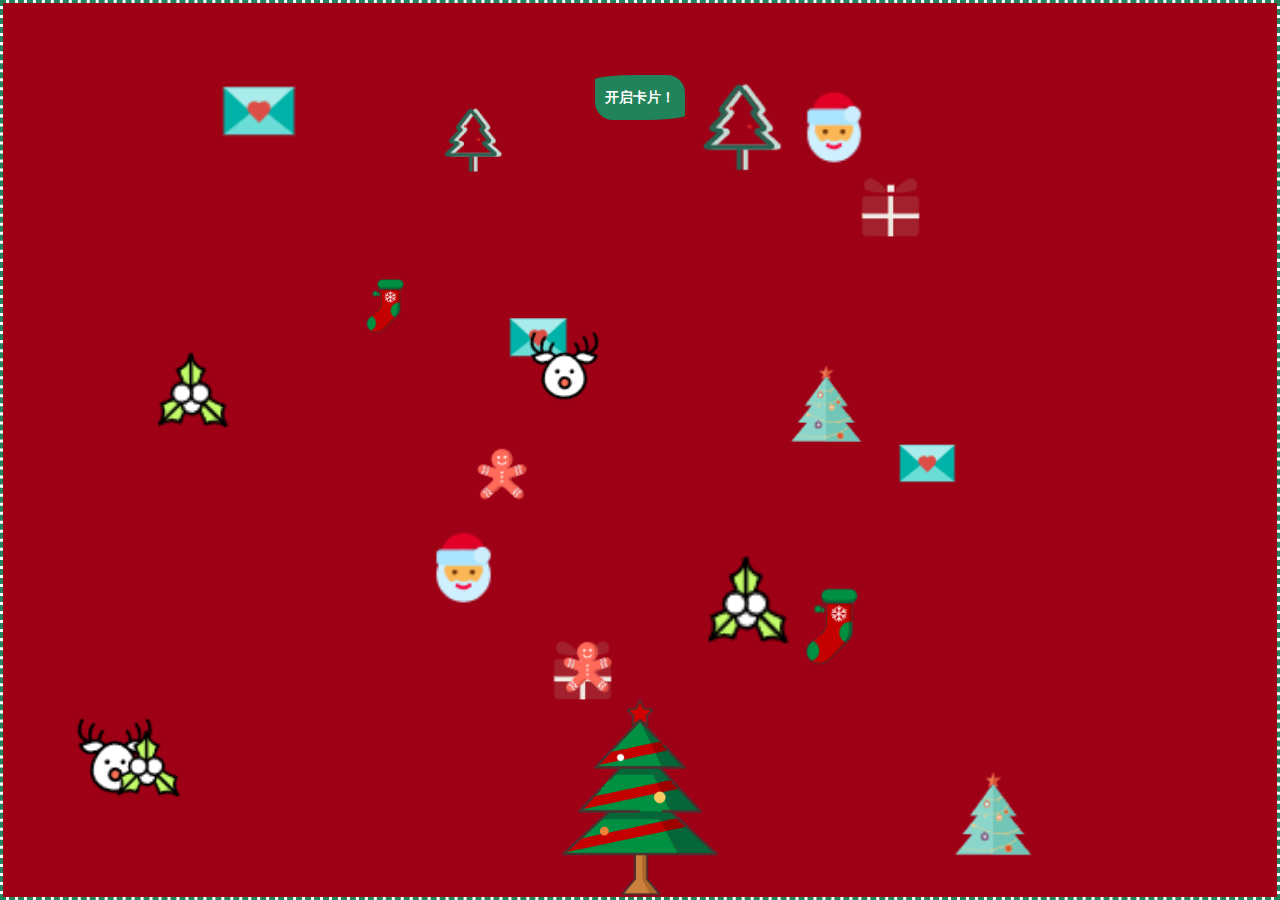
<file: index.html>
<!DOCTYPE html>
<html lang="zh-Hant">
<head>
<meta charset="UTF-8">
<meta name="viewport" content="width=device-width,initial-scale=1,viewport-fit=cover">
<title>to铁蛋老师</title>
<style>
/* ---------- 基本清除 ---------- */
*{margin:0;padding:0;box-sizing:border-box;-webkit-touch-callout:none;-webkit-user-select:none;}
html,body{width:100%;height:100%;overflow:hidden;position:fixed;}
@supports(-webkit-touch-callout:none){html,body{height:-webkit-fill-available;}}

/* ---------- 主場景 ---------- */
#main{width:100vw;height:100vh;position:relative;background:#fff;border:3px dashed #218359;}
.left{width:100%;height:100%;background:#9E0016;position:relative;overflow:hidden;}

/* ---------- 主樹：真正貼底置中 ---------- */
.tree{
 position:absolute;bottom:0;left:50%;
 transform:translateX(-50%);
 width:60vw;max-width:260px;
 pointer-events:none;
}

/* ---------- 開啟按鈕 ---------- */
.btn{
 position:absolute;top:12vh;left:50%;transform:translateX(-50%);
 width:100px;height:50px;background:#218359;border:0;
 border-radius:50% 20%/10% 40%;color:#fff;font-size:15px;font-weight:bold;
 display:flex;align-items:center;justify-content:center;
 animation:heart .8s linear infinite;
}
.link{color:inherit;text-decoration:none;}

/* ---------- 小圖：先藏 ---------- */
.decoration{
 position:absolute;
 display:none;
 animation:heart1 .6s linear infinite;
}
@keyframes heart1{0%{transform:scale(1.07)}80%{transform:scale(1)}100%{transform:scale(.8)}}
@keyframes heart{0%{transform:translateX(-50%) scale(1)}50%{transform:translateX(-50%) scale(1.05)}100%{transform:translateX(-50%) scale(1)}}

/* 橫屏微調 */
@media(orientation:landscape){
 .tree{max-width:200px}
 .btn{top:8vh;width:90px;height:45px;font-size:14px}
}
</style>
</head>
<body>
<div id="main">
  <div class="left">
    <button class="btn"><a href="./2.html" target="_blank" class="link">开启卡片！</a></button>

    <!-- 20 個空標籤，等 JS 隨機填圖 -->
    <img class="decoration">
    <img class="decoration">
    <img class="decoration">
    <img class="decoration">
    <img class="decoration">
    <img class="decoration">
    <img class="decoration">
    <img class="decoration">
    <img class="decoration">
    <img class="decoration">
    <img class="decoration">
    <img class="decoration">
    <img class="decoration">
    <img class="decoration">
    <img class="decoration">
    <img class="decoration">
    <img class="decoration">
    <img class="decoration">
    <img class="decoration">
    <img class="decoration">

    <!-- 主樹 -->
    <img src="./assets/圣诞树.png" alt="" class="tree">
  </div>
</div>

<script>
/* ========= 裝飾圖池子（不含主樹） ========= */
const pool = [
  "主题.png",
  "圣诞-圣诞老人.png",
  "圣诞礼物.png",
  "圣诞花.png",
  "圣诞娃娃.png",
  "圣诞贺卡.png",
  "圣诞袜.png",
  "圣诞鹿.png",
  "镂空圣诞树.png"
];

/* ========= 隨機散落 + 每 4 秒再飛 ========= */
function randomFloat(min, max) {
  return Math.random() * (max - min) + min;
}
function shuffle(arr) {
  return arr.sort(() => Math.random() - 0.5);
}
function scatterIcons() {
  const icons = document.querySelectorAll('.decoration');
  // 每次洗牌後取前 20 張
  const picks = shuffle([...pool]);
  icons.forEach((img, i) => {
    img.src = `./assets/${picks[i % picks.length]}`;
    img.style.top    = randomFloat(5, 85) + 'vh';
    img.style.left   = randomFloat(5, 85) + 'vw';
    img.style.width  = randomFloat(4, 8) + 'vw';
    img.style.display= 'block';
  });
}
document.addEventListener('DOMContentLoaded', () => {
  scatterIcons();
  setInterval(scatterIcons, 4000);
});
</script>
</body>
</html>
</file>
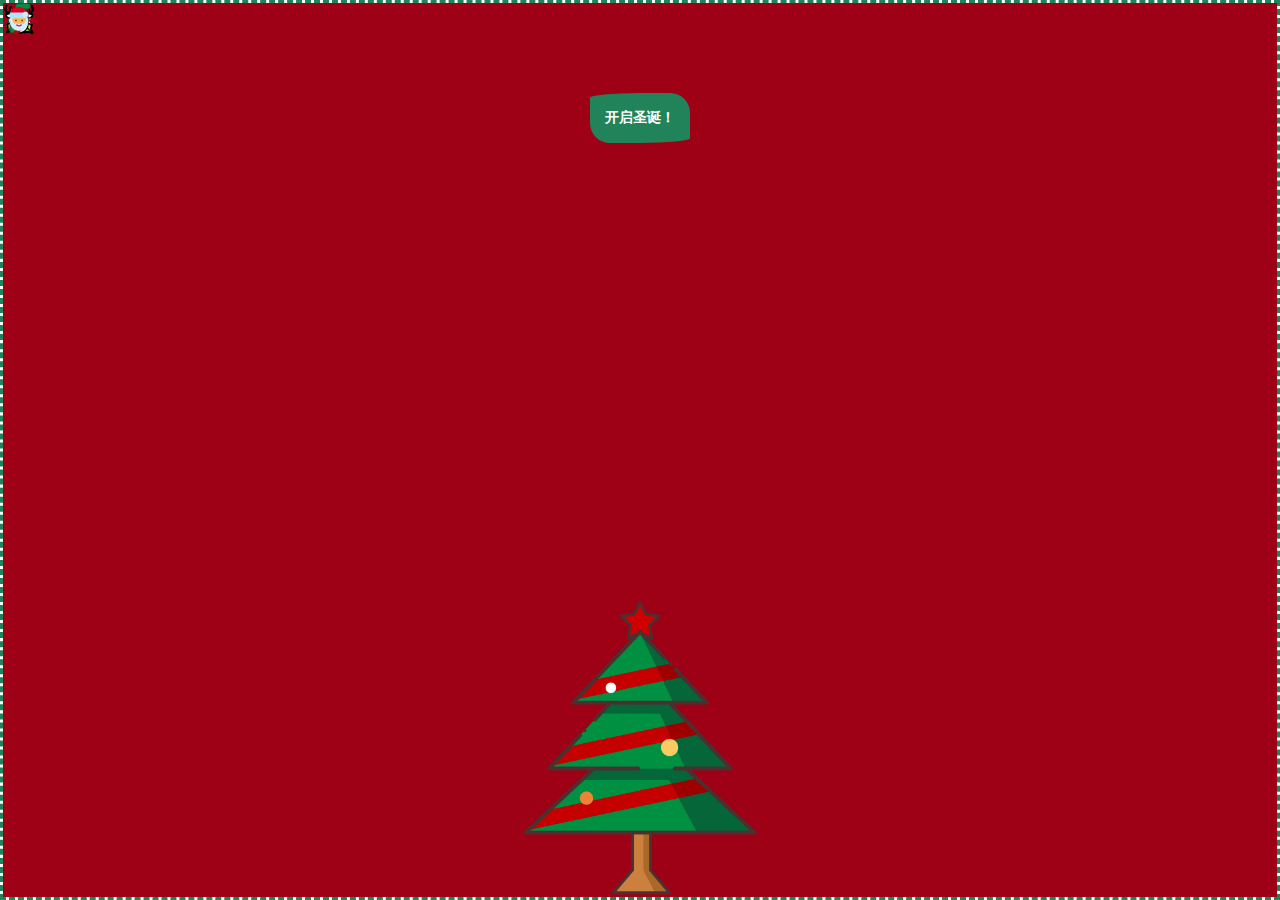
<file: 1.html>
<!DOCTYPE html>
<html lang="en">

<head>
    <meta charset="UTF-8">
    <meta name="viewport" content="width=device-width, initial-scale=1.0">
    <title>Document</title>
</head>
<link rel="stylesheet" href="./1.css">

<body>
    <div id="main">
        <div class="left">

            <button class="btn">
                <a href="./2.html"
                 target="_blank"
                  onclick="onLinkClick" class="link">开启圣诞！</a>
            </button>
            <img src="./assets/主题.png" alt="" class="icon-1">
            <img src="./assets/圣诞礼物.png" alt="" class="icon-2">
            <img src="./assets/圣诞礼物.png" alt="" class="icon-3">
            <img src="./assets/主题.png" alt="" class="icon-4">
            <img src="./assets/圣诞礼物.png" alt="" class="icon-5">
            <img src="./assets/圣诞袜.png" alt="" class="icon-6">
            <img src="./assets/主题.png" alt="" class="icon-7">
            <img src="./assets/圣诞礼物.png" alt="" class="icon-8">
            <img src="./assets/圣诞礼物.png" alt="" class="icon-9">
            <img src="./assets/镂空圣诞树.png" alt="" class="icon-10">
            <img src="./assets/圣诞礼物.png" alt="" class="icon-11">
            <img src="./assets/圣诞鹿.png" alt="" class="icon-12">
            <img src="./assets/镂空圣诞树.png" alt="" class="icon-13">
            <img src="./assets/圣诞娃娃.png" alt="" class="icon-14">
            <img src="./assets/镂空圣诞树.png" alt="" class="icon-15">
            <img src="./assets/主题.png" alt="" class="icon-16">
            <img src="./assets/圣诞袜.png" alt="" class="icon-17">
            <img src="./assets/圣诞礼物.png" alt="" class="icon-18">
            <img src="./assets/镂空圣诞树.png" alt="" class="icon-19">
            <img src="./assets/圣诞礼物.png" alt="" class="icon-20">
            <img src="./assets/圣诞袜.png" alt="" class="icon-21">
            <img src="./assets/主题.png" alt="" class="icon-22">
            <img src="./assets/圣诞娃娃.png" alt="" class="icon-23">
            <img src="./assets/圣诞袜.png" alt="" class="icon-24">
            <img src="./assets/镂空圣诞树.png" alt="" class="icon-25">
            <img src="./assets/圣诞袜.png" alt="" class="icon-26">
            <img src="./assets/圣诞礼物.png" alt="" class="icon-27">
            <img src="./assets/主题.png" alt="" class="icon-28">
            <img src="./assets/圣诞礼物.png" alt="" class="icon-29">
            <img src="./assets/圣诞袜.png" alt="" class="icon-30">
            <img src="./assets/镂空圣诞树.png" alt="" class="icon-31">
            <img src="./assets/镂空圣诞树.png" alt="" class="icon-32">
            <img src="./assets/圣诞袜.png" alt="" class="icon-33">
            <img src="./assets/主题.png" alt="" class="icon-34">
            <img src="./assets/圣诞娃娃.png" alt="" class="icon-35">
            <img src="./assets/镂空圣诞树.png" alt="" class="icon-36">
            <img src="./assets/镂空圣诞树.png" alt="" class="icon-37">
            <img src="./assets/镂空圣诞树.png" alt="" class="icon-38">
            <img src="./assets/圣诞袜.png" alt="" class="icon-39">
            <img src="./assets/主题.png" alt="" class="icon-40">
            <img src="./assets/圣诞-圣诞老人.png" alt="" class="icon-41">
            <img src="./assets/圣诞袜.png" alt="" class="icon-42">
            <img src="./assets/镂空圣诞树.png" alt="" class="icon-43">
            <img src="./assets/镂空圣诞树.png" alt="" class="icon-44">
            <img src="./assets/圣诞袜.png" alt="" class="icon-45">
            <img src="./assets/主题.png" alt="" class="icon-46">
            <img src="./assets/圣诞鹿.png" alt="" class="icon-47">
            <img src="./assets/圣诞娃娃.png" alt="" class="icon-48">
            <img src="./assets/圣诞袜.png" alt="" class="icon-49">
            <img src="./assets/主题.png" alt="" class="icon-50">
            <img src="./assets/镂空圣诞树.png" alt="" class="icon-51">
            <img src="./assets/镂空圣诞树.png" alt="" class="icon-52">
            <img src="./assets/圣诞娃娃.png" alt="" class="icon-53">
            <img src="./assets/圣诞袜.png" alt="" class="icon-54">
            <img src="./assets/圣诞鹿.png" alt="" class="icon-55">
            <img src="./assets/镂空圣诞树.png" alt="" class="icon-56">
            <img src="./assets/圣诞娃娃.png" alt="" class="icon-57">
            <img src="./assets/圣诞鹿.png" alt="" class="icon-58">
            <img src="./assets/圣诞娃娃.png" alt="" class="icon-59">
            <img src="./assets/圣诞礼物.png" alt="" class="icon-60">
            <img src="./assets/镂空圣诞树.png" alt="" class="icon-61">
            <img src="./assets/主题.png" alt="" class="icon-62">
            <img src="./assets/圣诞鹿.png" alt="" class="icon-63">
            <img src="./assets/圣诞娃娃.png" alt="" class="icon-64">
            <img src="./assets/圣诞-圣诞老人.png" alt="" class="icon-65">
            <img src="./assets/圣诞娃娃.png" alt="" class="icon-66">
            <img src="./assets/圣诞-圣诞老人.png" alt="" class="icon-67">
            <img src="./assets/圣诞-圣诞老人.png" alt="" class="icon-68">
            <img src="./assets/镂空圣诞树.png" alt="" class="icon-69">
            <img src="./assets/主题.png" alt="" class="icon-70">
            <img src="./assets/圣诞-圣诞老人.png" alt="" class="icon-71">
            <img src="./assets/圣诞鹿.png" alt="" class="icon-72">
            <img src="./assets/主题.png" alt="" class="icon-73">
            <img src="./assets/圣诞-圣诞老人.png" alt="" class="icon-74">
            <img src="./assets/圣诞-圣诞老人.png" alt="" class="icon-75">
            <img src="./assets/主题.png" alt="" class="icon-76">
            <img src="./assets/主题.png" alt="" class="icon-77">
            <img src="./assets/圣诞-圣诞老人.png" alt="" class="icon-78">
            <img src="./assets/圣诞花.png" alt="" class="icon-79">
            <img src="./assets/圣诞-圣诞老人.png" alt="" class="icon-80">
            <img src="./assets/圣诞娃娃.png" alt="" class="icon-81">
            <img src="./assets/圣诞花.png" alt="" class="icon-82">
            <img src="./assets/主题.png" alt="" class="icon-83">
            <img src="./assets/圣诞鹿.png" alt="" class="icon-84">
            <img src="./assets/圣诞袜.png" alt="" class="icon-85">
            <img src="./assets/圣诞-圣诞老人.png" alt="" class="icon-86">
            <img src="./assets/圣诞花.png" alt="" class="icon-87">
            <img src="./assets/主题.png" alt="" class="icon-88">
            <img src="./assets/主题.png" alt="" class="icon-89">
            <img src="./assets/圣诞花.png" alt="" class="icon-90">
            <img src="./assets/圣诞袜.png" alt="" class="icon-91">
            <img src="./assets/主题.png" alt="" class="icon-92">
            <img src="./assets/圣诞花.png" alt="" class="icon-93">
            <img src="./assets/圣诞花.png" alt="" class="icon-94">
            <img src="./assets/圣诞娃娃.png" alt="" class="icon-95">
            <img src="./assets/圣诞袜.png" alt="" class="icon-96">
            <img src="./assets/主题.png" alt="" class="icon-97">
            <img src="./assets/圣诞花.png" alt="" class="icon-98">
            <img src="./assets/圣诞袜.png" alt="" class="icon-99">
            <img src="./assets/圣诞-圣诞老人.png" alt="" class="icon-100">
            <img src="./assets/圣诞袜.png" alt="" class="icon-102">
            <img src="./assets/圣诞-圣诞老人.png" alt="" class="icon-103">
            <img src="./assets/圣诞袜.png" alt="" class="icon-104">
            <img src="./assets/圣诞花.png" alt="" class="icon-105">
            <img src="./assets/圣诞花.png" alt="" class="icon-106">
            <img src="./assets/圣诞鹿.png" alt="" class="icon-107">
            <img src="./assets/圣诞袜.png" alt="" class="icon-108">
            <img src="./assets/圣诞-圣诞老人.png" alt="" class="icon-109">
            <!-- <img src="./assets/圣诞鹿.png" alt="" class="icon-101">
            <img src="./assets/圣诞袜.png" alt="" class="icon-102">
            <img src="./assets/圣诞-圣诞老人.png" alt="" class="icon-103">
            <img src="./assets/圣诞袜.png" alt="" class="icon-104">
            <img src="./assets/圣诞花.png" alt="" class="icon-105">
            <img src="./assets/圣诞花.png" alt="" class="icon-106">
            <img src="./assets/圣诞鹿.png" alt="" class="icon-107">
            <img src="./assets/圣诞袜.png" alt="" class="icon-108">
            <img src="./assets/圣诞-圣诞老人.png" alt="" class="icon-109">
            <img src="./assets/圣诞袜.png" alt="" class="icon-110">
            <img src="./assets/圣诞娃娃.png" alt="" class="icon-111">
            <img src="./assets/圣诞花.png" alt="" class="icon-112">
            <img src="./assets/圣诞娃娃.png" alt="" class="icon-113">
            <img src="./assets/圣诞花.png" alt="" class="icon-114">
            <img src="./assets/圣诞鹿.png" alt="" class="icon-115">
            <img src="./assets/圣诞袜.png" alt="" class="icon-116">
            <img src="./assets/圣诞-圣诞老人.png" alt="" class="icon-117">
            <img src="./assets/圣诞袜.png" alt="" class="icon-118">
            <img src="./assets/圣诞娃娃.png" alt="" class="icon-119">
            <img src="./assets/圣诞花.png" alt="" class="icon-120">
            <img src="./assets/圣诞鹿.png" alt="" class="icon-121">
            <img src="./assets/圣诞花.png" alt="" class="icon-122">
            <img src="./assets/圣诞-圣诞老人.png" alt="" class="icon-123">
            <img src="./assets/圣诞娃娃.png" alt="" class="icon-124">
            <img src="./assets/圣诞礼物.png" alt="" class="icon-125">
            <img src="./assets/圣诞鹿.png" alt="" class="icon-126">
            <img src="./assets/圣诞娃娃.png" alt="" class="icon-127">
            <img src="./assets/圣诞礼物.png" alt="" class="icon-128">
            <img src="./assets/圣诞-圣诞老人.png" alt="" class="icon-129">
            <img src="./assets/圣诞礼物.png" alt="" class="icon-130">
            <img src="./assets/圣诞-圣诞老人.png" alt="" class="icon-131">
            <img src="./assets/圣诞娃娃.png" alt="" class="icon-132">
            <img src="./assets/圣诞鹿.png" alt="" class="icon-133">
            <img src="./assets/圣诞袜.png" alt="" class="icon-134">
            <img src="./assets/圣诞袜.png" alt="" class="icon-135">
            <img src="./assets/圣诞鹿.png" alt="" class="icon-136">
            <img src="./assets/圣诞娃娃.png" alt="" class="icon-137">
            <img src="./assets/圣诞花.png" alt="" class="icon-138">
            <img src="./assets/圣诞鹿.png" alt="" class="icon-139">
            <img src="./assets/圣诞娃娃.png" alt="" class="icon-140">
            <img src="./assets/圣诞袜.png" alt="" class="icon-141">
            <img src="./assets/圣诞-圣诞老人.png" alt="" class="icon-142">
            <img src="./assets/圣诞鹿.png" alt="" class="icon-143">
            <img src="./assets/圣诞娃娃.png" alt="" class="icon-144">
            <img src="./assets/圣诞礼物.png" alt="" class="icon-145">
            <img src="./assets/圣诞花.png" alt="" class="icon-146">
            <img src="./assets/圣诞花.png" alt="" class="icon-147">
            <img src="./assets/圣诞礼物.png" alt="" class="icon-148">
            <img src="./assets/圣诞花.png" alt="" class="icon-149">
            <img src="./assets/圣诞礼物.png" alt="" class="icon-150"> -->
            <img src="./assets/圣诞树.png" alt="" class="tree">
        </div>
        <!-- <div class="middle">
            
        </div> -->
    </div>
    <script>
        
    </script>
</body>

</html>
</file>
<file: 1.css>
/* ---- Reset ---- */
* {
    margin: 0;
    padding: 0;
    box-sizing: border-box;
    -webkit-tap-highlight-color: transparent;
    -webkit-touch-callout: none;
    -webkit-user-select: none;
    user-select: none;
}
html, body {
    width: 100%;
    height: 100%;
    overflow: hidden;
    position: fixed;
    font-family: -apple-system, BlinkMacSystemFont, "Helvetica Neue", Helvetica, Arial, sans-serif;
}

/* ---- 主容器 ---- */
#main {
    width: 100vw;
    height: 100vh;
    position: relative;
    background: #fff;
    border: 3px dashed #218359;
}
#main .left {
    width: 100%;
    height: 100%;
    background: #9E0016;
    position: relative;
    overflow: hidden;
}

/* ---- 主樹：真正置底置中 ---- */
#main .left .tree {
    position: absolute;
    bottom: 0;                 /* 貼底 */
    left: 50%;                 /* 水平中央線 */
    transform: translateX(-50%); /* 向左拉回自身一半寬度 */
    width: 80vw;               /* 響應式寬度 */
    max-width: 300px;          /* 不要無限變大 */
    height: auto;
    pointer-events: none;      /* 避免滑手勢誤觸 */
}

/* ---- 開啟按鈕（加大觸控面）---- */
.left .btn {
    position: absolute;
    top: 15vh;
    left: 50%;
    transform: translateX(-50%);
    width: 120px;
    height: 60px;
    background: #218359;
    border: 0;
    border-radius: 50% 20%/10% 40%;
    color: #fff;
    font-size: 16px;
    font-weight: bold;
    display: flex;
    align-items: center;
    justify-content: center;
    cursor: pointer;
    -webkit-appearance: none;
    animation: heart 0.8s linear infinite;
}
.left .link {
    color: inherit;
    text-decoration: none;
}

/* ---- 109 個浮動小圖 ---- */
[class*="icon-"] {
    position: absolute;
    width: 2rem;
    height: 2rem;
    animation: heart1 0.6s linear infinite;
    pointer-events: none;
}

/* ---- 動畫 ---- */
@keyframes heart1 {
    0%   {transform: scale(1.07);}
    80%  {transform: scale(1);}
    100% {transform: scale(0.8);}
}
@keyframes heart {
    0%   {transform: translateX(-50%) scale(1);}
    50%  {transform: translateX(-50%) scale(1.05);}
    100% {transform: translateX(-50%) scale(1);}
}

/* ---- iPhone 全屏專用 ---- */
@supports (-webkit-touch-callout: none) {
    #main {height: -webkit-fill-available;}
}

/* ---- 橫屏微調 ---- */
@media screen and (orientation: landscape) {
    .tree {max-width: 200px;}
    .left .btn {top: 10vh; width: 100px; height: 50px; font-size: 14px;}
}

/* ---- 小機微調 ---- */
@media screen and (max-width: 375px) {
    [class*="icon-"] {width: 1.5rem; height: 1.5rem;}
}
</file>
